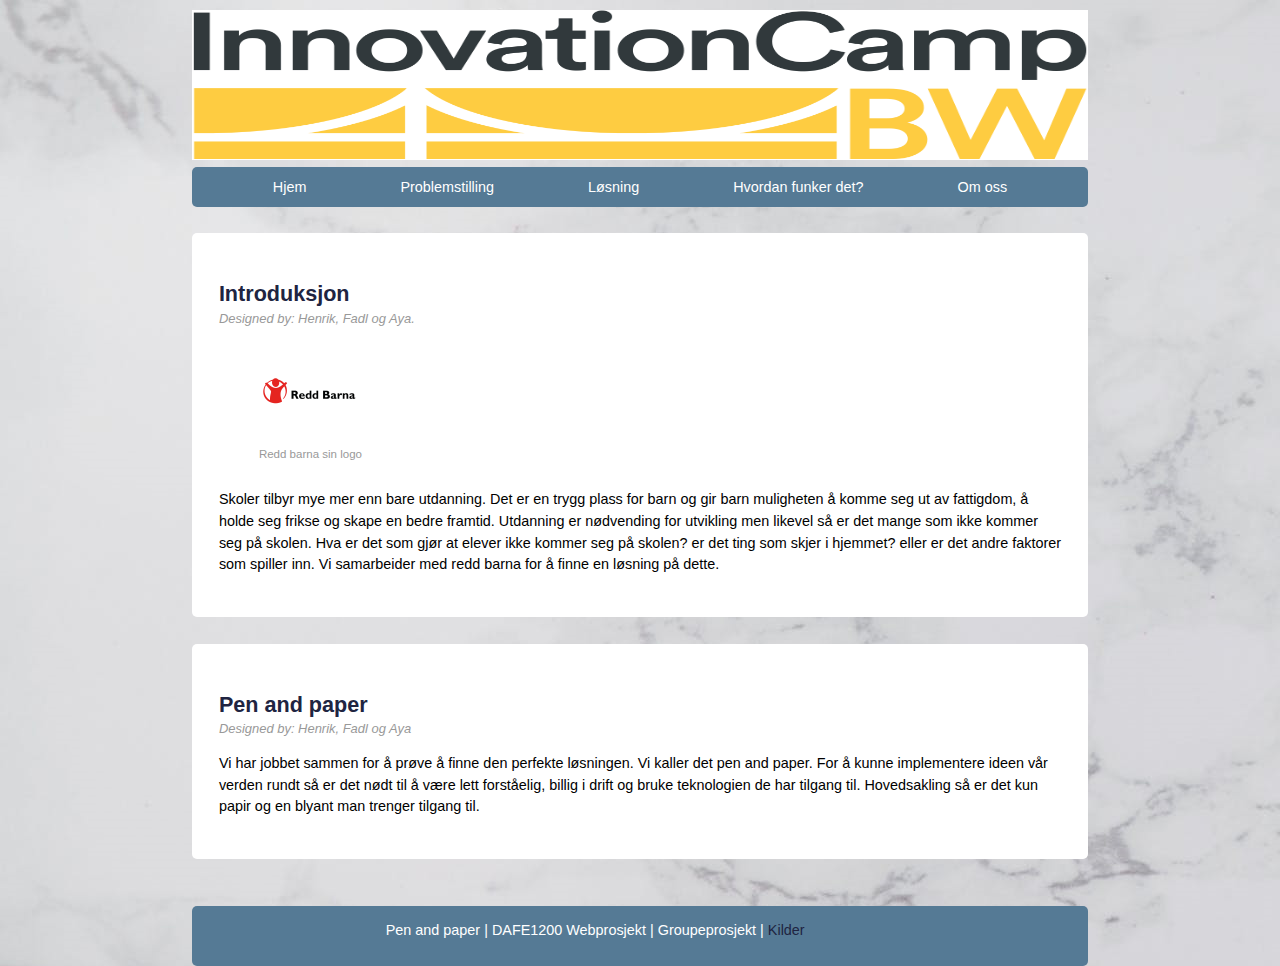
<file: index.html>
<!DOCTYPE html>
<html lang="en">
<head>
    <meta charset="UTF-8">
    <meta name="viewport" content="width=device-width, initial-scale=1.0">
    <title>web project</title>
    <link rel="stylesheet" type="text/css" href="Style1.css">

</head>
<!--[if IE]>
<<script src="http://html5shim.googlecode.com/svn/trunk/html5.js"></script>
<![endif]-->
<!--=================body========================-->
<body class="body">
<head1 class="mainheader">
  <!---  <img src="images/headimg.jpg"> --->
  <img src="images/Innovation.png">
    <nav>
        <ul>
            <li><a href="index.html">Hjem</a></li>
            <li><a href="Problemstilling1.html">Problemstilling</a></li>
            <li><a href="løsning1.html">Løsning</a></li>
            <li><a href="funksjon1.html">Hvordan funker det?</a></li>
            <li><a href="om oss.html">Om oss</a></li>

        </ul>
    </nav>
</head1>
<!--=================mainconten==================--->
<div class="mainContent">
    <section class="top-content">
        <header>
            <h2><a href="#" >Introduksjon</a></h2>
        </header>
        <footer>
           <p class="post-info">Designed by: Henrik, Fadl og Aya.</p>
        </footer>
        <article>
            <figure class="RBlogo"><img src="images/RBlogo.png" height="100px"  >
                <figcaption>  Redd barna sin logo </figcaption>
            </figure>
            <p class="post-content"> Skoler tilbyr mye mer enn bare utdanning. Det er en trygg plass for barn og gir barn muligheten å komme seg ut av fattigdom, å holde seg frikse og skape en bedre framtid. Utdanning er nødvending for utvikling men likevel så er det mange som ikke kommer seg på skolen. Hva er det som gjør at elever ikke kommer seg på skolen? er det ting som skjer i hjemmet? eller er det andre faktorer som spiller inn. Vi samarbeider med redd barna for å finne en løsning på dette.
            </p>
        </article>
    </section>
    <section class="top-content">
        <header>
            <h2><a href="#" >Pen and paper</a></h2>
        </header>
        <footer>
            <p class="post-info">Designed by: Henrik, Fadl og Aya</p>
        </footer>
        <article>

            <p> Vi har jobbet sammen for å prøve å finne den perfekte løsningen. Vi kaller det pen and paper. For å kunne implementere ideen vår verden rundt så er det nødt til å være lett forståelig, billig i drift og bruke teknologien de har tilgang til. Hovedsakling så er det kun papir og en blyant man trenger tilgang til.
            </p>
        </article>
    </section>
</div>

<!------------------footer-------------------->
        <footer class="footer">
            <p>Pen and paper | DAFE1200 Webprosjekt | Groupeprosjekt | <a href="kilder.pdf">Kilder</a></p>

        </footer>



</body>
</html>
</file>
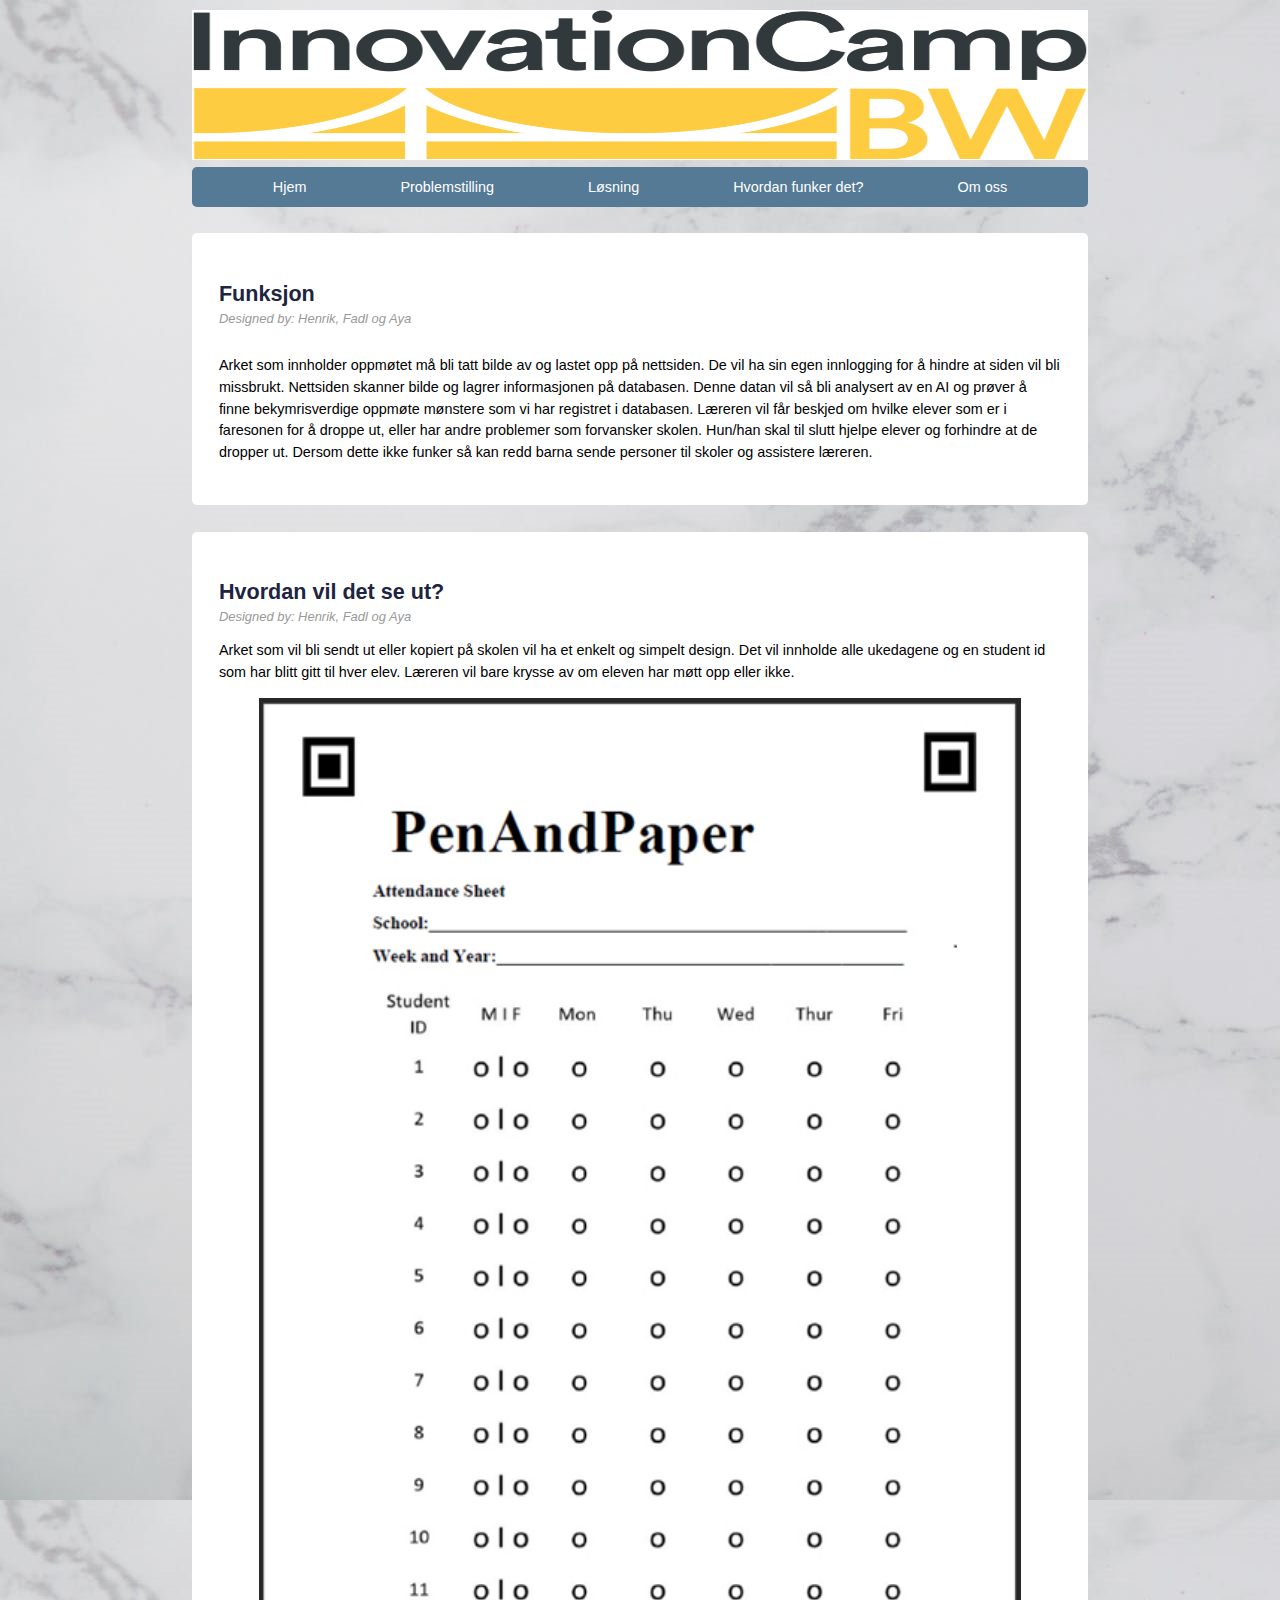
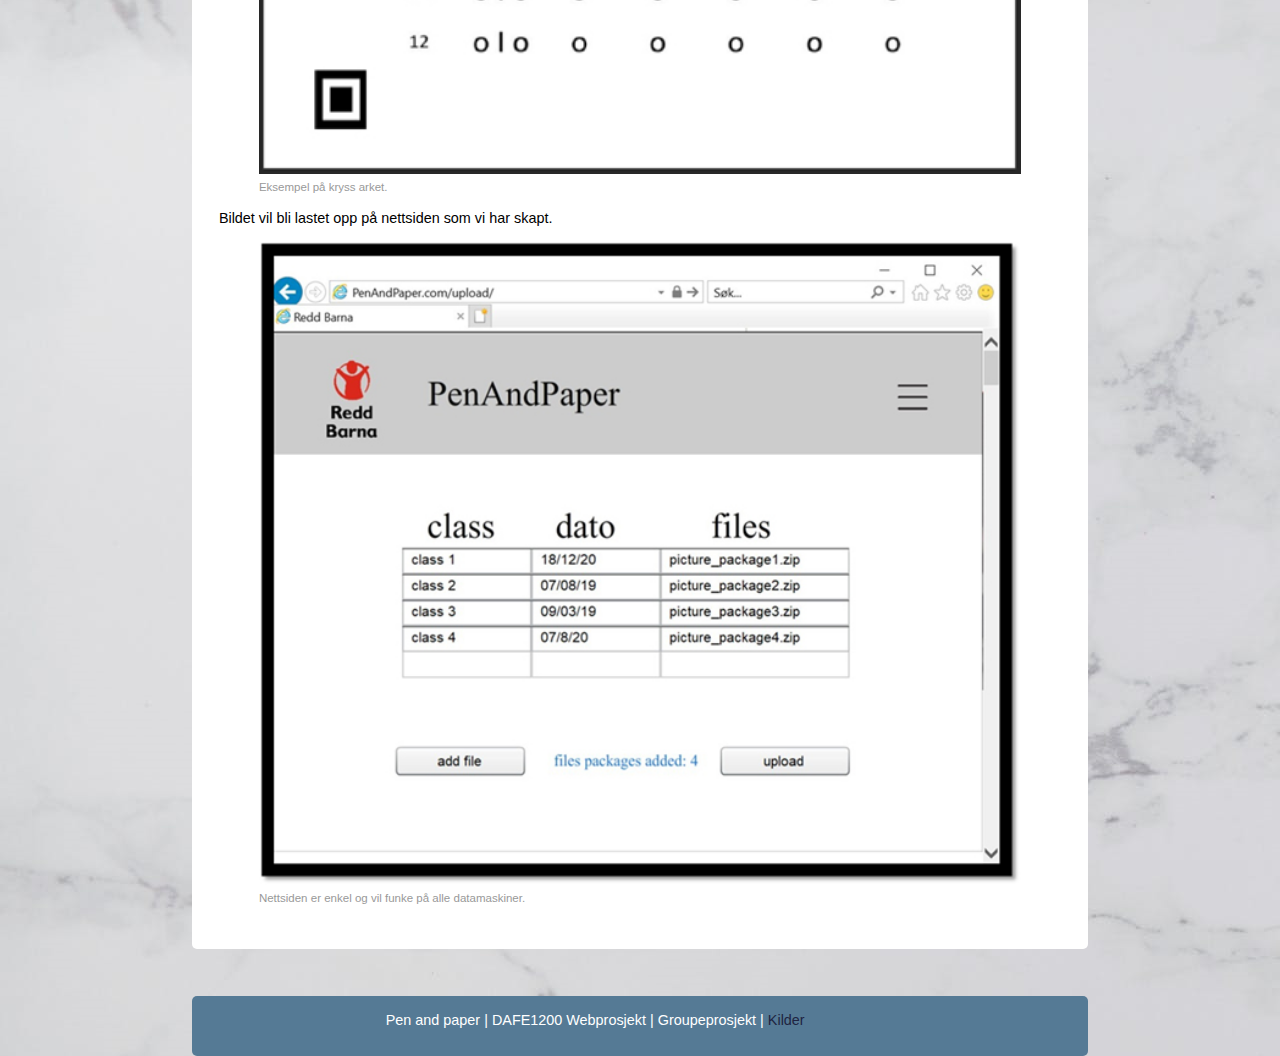
<file: funksjon1.html>
<!DOCTYPE html>
<html lang="en">
<head>
    <meta charset="UTF-8">
    <meta name="viewport" content="width=device-width, initial-scale=1.0">
    <title>web project</title>
    <link rel="stylesheet" type="text/css" href="Style1.css">

</head>
<!--[if IE]>
<<script src="http://html5shim.googlecode.com/svn/trunk/html5.js"></script>
<![endif]-->
<!--=================body========================-->
<body class="body">
<head1 class="mainheader">
    <!---  <img src="images/headimg.jpg"> --->
    <img src="images/Innovation.png">
    <nav>
        <ul>
            <li><a href="index.html">Hjem</a></li>
            <li><a href="Problemstilling1.html">Problemstilling</a></li>
            <li><a href="løsning1.html">Løsning</a></li>
            <li><a href="funksjon1.html">Hvordan funker det?</a></li>
            <li><a href="om oss.html">Om oss</a></li>

        </ul>
    </nav>
</head1>
<!--=================mainconten==================--->
<div class="mainContent">
    <section class="top-content">
        <header>
            <h2><a href="#" >Funksjon</a></h2>
        </header>
        <footer>
            <p class="post-info">Designed by:  Henrik, Fadl og Aya</p>
        </footer>
        <article>
            <p class="post-content"> Arket som innholder oppmøtet må bli tatt bilde av og lastet opp på nettsiden. De vil ha sin egen innlogging for å hindre at siden vil bli missbrukt. Nettsiden skanner bilde og lagrer informasjonen på databasen. Denne datan vil så bli analysert av en AI og prøver å finne bekymrisverdige oppmøte mønstere som vi har registret i databasen. Læreren vil får beskjed om hvilke elever som er i faresonen for å droppe ut, eller har andre problemer som forvansker skolen. Hun/han skal til slutt hjelpe elever og forhindre at de dropper ut. Dersom dette ikke funker så kan redd barna sende personer til skoler og assistere læreren.
            </p>
        </article>
    </section>
    <section class="top-content">
        <header>
            <h2><a href="#" >Hvordan vil det se ut?</a></h2>
        </header>
        <footer>
            <p class="post-info">Designed by: Henrik, Fadl og Aya</p>
        </footer>
        <article class= paddingFiks>
            <p> Arket som vil bli sendt ut eller kopiert på skolen vil ha et enkelt og simpelt design. Det vil innholde alle ukedagene og en student id som har blitt gitt til hver elev. Læreren vil bare krysse av om eleven har møtt opp eller ikke.
              <figure class= kryssArk ><img src="images/kryssArk.png">
                  <figcaption> Eksempel på kryss arket.</figcaption>
              </figure>
               Bildet vil bli lastet opp på nettsiden som vi har skapt.
               <figure class="nettsid111"><img src="images/nettside.png">
                   <figcaption> Nettsiden er enkel og vil funke på alle datamaskiner.</figcaption>
               </figure>

            </p>
        </article>
    </section>
</div>

<!------------------footer-------------------->
<footer class="footer">
    <p>Pen and paper | DAFE1200 Webprosjekt | Groupeprosjekt | <a href="Kilder.pdf">Kilder</a></p>

</footer>



</body>
</html>
</file>
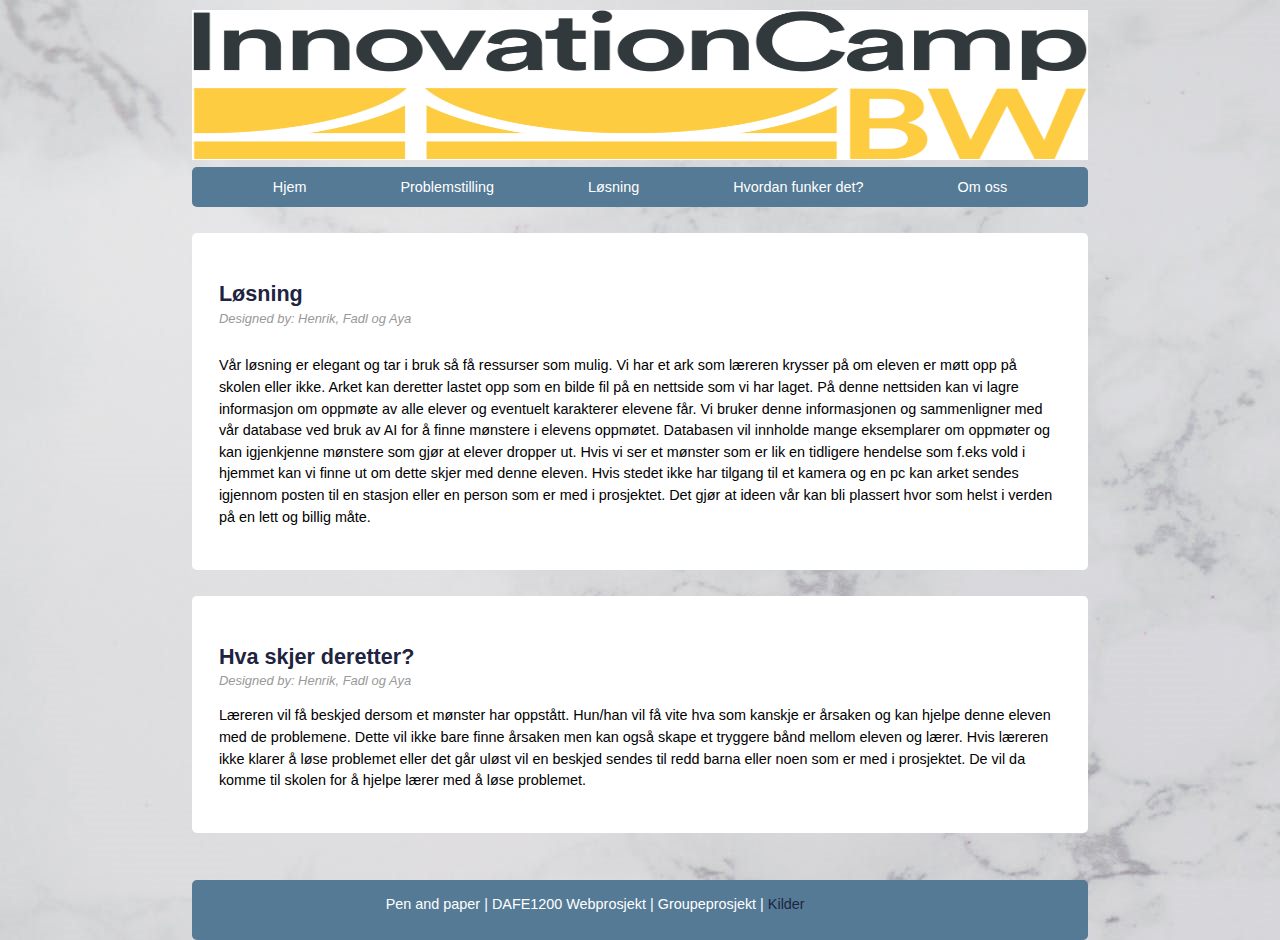
<file: løsning1.html>
<!DOCTYPE html>
<html lang="en">
<head>
    <meta charset="UTF-8">
    <meta name="viewport" content="width=device-width, initial-scale=1.0">
    <title>web project</title>
    <link rel="stylesheet" type="text/css" href="Style1.css">

</head>
<!--[if IE]>
<<script src="http://html5shim.googlecode.com/svn/trunk/html5.js"></script>
<![endif]-->
<!--=================body========================-->
<body class="body">
<head1 class="mainheader">
    <!---  <img src="images/headimg.jpg"> --->
    <img src="images/Innovation.png">
    <nav>
        <ul>
            <li><a href="index.html">Hjem</a></li>
            <li><a href="Problemstilling1.html">Problemstilling</a></li>
            <li><a href="løsning1.html">Løsning</a></li>
            <li><a href="funksjon1.html">Hvordan funker det?</a></li>
            <li><a href="om oss.html">Om oss</a></li>

        </ul>
    </nav>
</head1>
<!--=================mainconten==================--->
<div class="mainContent">
    <section class="top-content">
        <header>
            <h2><a href="#" >Løsning</a></h2>
        </header>
        <footer>
            <p class="post-info">Designed by:  Henrik, Fadl og Aya</p>
        </footer>
        <article>
            <p class="post-content"> Vår løsning er elegant og tar i bruk så få ressurser som mulig. Vi har et ark som læreren krysser på om eleven er møtt opp på skolen eller ikke. Arket kan deretter lastet opp som en bilde fil på en nettside som vi har laget. På denne nettsiden kan vi lagre informasjon om oppmøte av alle elever og eventuelt karakterer elevene får. Vi bruker denne informasjonen og sammenligner med vår database ved bruk av AI for å finne mønstere i elevens oppmøtet. Databasen vil innholde mange eksemplarer om oppmøter og kan igjenkjenne mønstere som gjør at elever dropper ut. Hvis vi ser et mønster som er lik en tidligere hendelse som f.eks vold i hjemmet kan vi finne ut om dette skjer med denne eleven. Hvis stedet ikke har tilgang til et kamera og en pc kan arket sendes igjennom posten til en stasjon eller en person som er med i prosjektet. Det gjør at ideen vår kan bli plassert hvor som helst i verden på en lett og billig måte.
            </p>
        </article>
    </section>
    <section class="top-content">
        <header>
            <h2><a href="#" >Hva skjer deretter?</a></h2>
        </header>
        <footer>
            <p class="post-info">Designed by:  Henrik, Fadl og Aya</p>
        </footer>
        <article>
            <p> Læreren vil få beskjed dersom et mønster har oppstått. Hun/han vil få vite hva som kanskje er årsaken og kan hjelpe denne eleven med de problemene. Dette vil ikke bare finne årsaken men kan også skape et tryggere bånd mellom eleven og lærer. Hvis læreren ikke klarer å løse problemet eller det går uløst vil en beskjed sendes til redd barna eller noen som er med i prosjektet. De vil da komme til skolen for å hjelpe lærer med å løse problemet.
            </p>
        </article>
    </section>
</div>

<!------------------footer-------------------->
<footer class="footer">
    <p>Pen and paper | DAFE1200 Webprosjekt | Groupeprosjekt | <a href="Kilder.pdf">Kilder</a></p>

</footer>



</body>
</html>
</file>
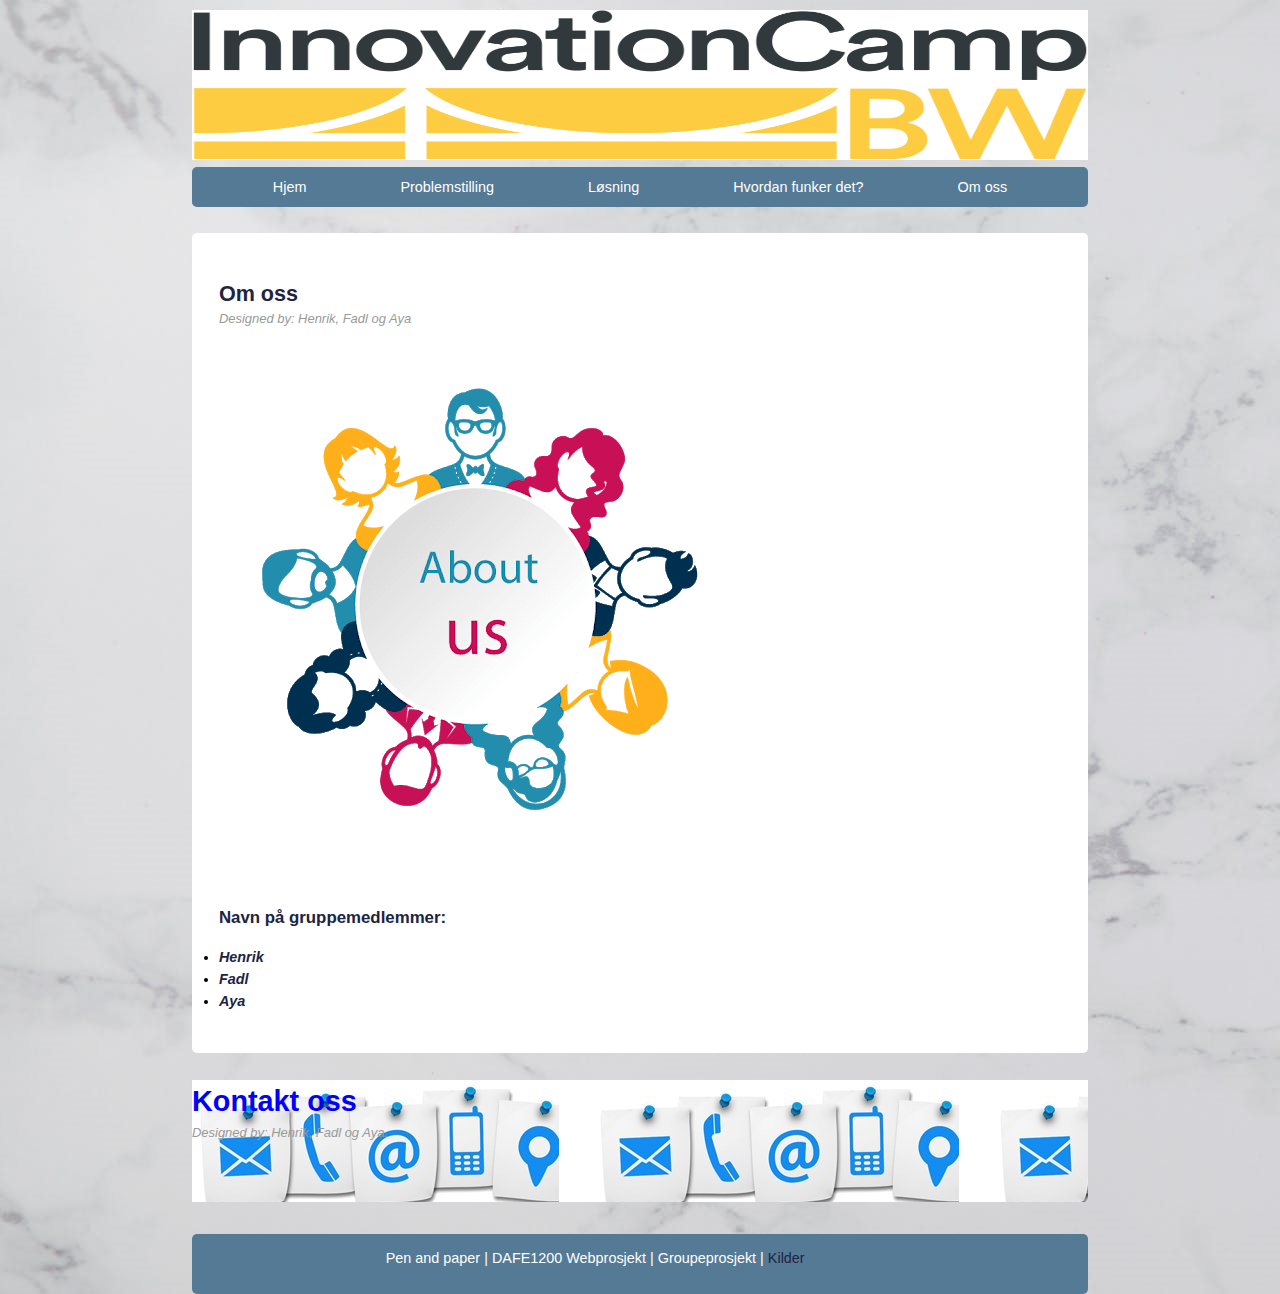
<file: om oss.html>
<!DOCTYPE html>
<html lang="en">
<head>
    <meta charset="UTF-8">
    <meta name="viewport" content="width=device-width, initial-scale=1.0">
    <title>web project</title>
    <link rel="stylesheet" type="text/css" href="Style1.css">

</head>
<!--[if IE]>
<<script src="http://html5shim.googlecode.com/svn/trunk/html5.js"></script>
<![endif]-->
<!--=================body========================-->
<body class="body">
<head1 class="mainheader">
    <!---  <img src="images/headimg.jpg"> --->
    <img src="images/Innovation.png">
    <nav>
        <ul>
            <li><a href="index.html">Hjem</a></li>
            <li><a href="Problemstilling1.html">Problemstilling</a></li>
            <li><a href="løsning1.html">Løsning</a></li>
            <li><a href="funksjon1.html">Hvordan funker det?</a></li>
            <li><a href="om oss.html">Om oss</a></li>

        </ul>
    </nav>
</head1>
<!--=================mainconten==================--->
<div class="mainContent">
    <section class="top-content">
        <header>
            <h2><a href="#" >Om oss</a></h2>
        </header>
        <footer>
            <p class="post-info">Designed by:  Henrik, Fadl og Aya</p>
        </footer>
        <article class="omOssPicture" >

            <p class="post-content">
              <img src="images/omOss.png">
              <h3><a href="#"> Navn på gruppemedlemmer:</a></h3>
          <strong> <em><li><a href="#"> Henrik</a></li></em></strong>
          <strong><em><li><a href="#"> Fadl</a></li></em></strong>
          <strong> <em><li><a href="#"> Aya</a></li></em></strong>
            </p>
        </article>
    </section>
    <section class="kontaktOss">
        <header>
            <h1><a href="#" >Kontakt oss</a></h1>
        </header>
        <footer>
            <p class="post-info">Designed by: Henrik, Fadl og Aya.</p>
        </footer>
        <article>
          <pre>
          <pre>
        </article>
    </section>
</div>

<!------------------footer-------------------->
<footer class="footer">
    <p>Pen and paper | DAFE1200 Webprosjekt | Groupeprosjekt | <a href="Kilder.pdf">Kilder</a></p>

</footer>



</body>
</html>
</file>
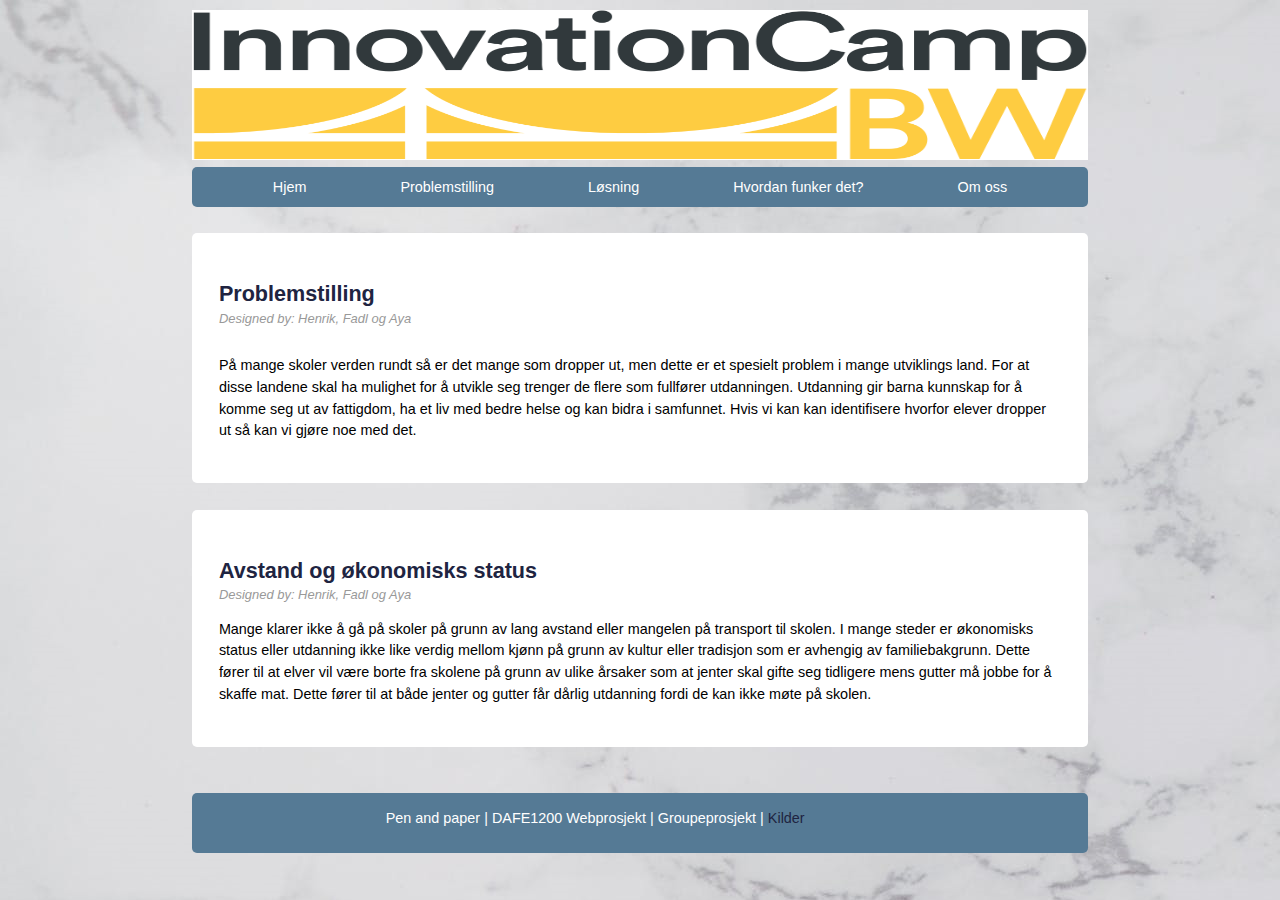
<file: Problemstilling1.html>
<!DOCTYPE html>
<html lang="en">
<head>
    <meta charset="UTF-8">
    <meta name="viewport" content="width=device-width, initial-scale=1.0">
    <title>web project</title>
    <link rel="stylesheet" type="text/css" href="Style1.css">

</head>
<!--[if IE]>
<<script src="http://html5shim.googlecode.com/svn/trunk/html5.js"></script>
<![endif]-->
<!--=================body========================-->
<body class="body">
<head1 class="mainheader">
    <!---  <img src="images/headimg.jpg"> --->
    <img src="images/Innovation.png">
    <nav>
        <ul>
            <li><a href="index.html">Hjem</a></li>
            <li><a href="Problemstilling1.html">Problemstilling</a></li>
            <li><a href="løsning1.html">Løsning</a></li>
            <li><a href="funksjon1.html">Hvordan funker det?</a></li>
            <li><a href="om oss.html">Om oss</a></li>

        </ul>
    </nav>
</head1>
<!--=================mainconten==================--->
<div class="mainContent">
    <section class="top-content">
        <header>
            <h2><a href="#" >Problemstilling</a></h2>
        </header>
        <footer>
            <p class="post-info">Designed by:  Henrik, Fadl og Aya</p>
        </footer>
        <article>
            <p class="post-content"> På mange skoler verden rundt så er det mange som dropper ut, men dette er et spesielt problem i mange utviklings land. For at disse landene skal ha mulighet for å utvikle seg trenger de flere som fullfører utdanningen. Utdanning gir barna kunnskap for å komme seg ut av fattigdom, ha et liv med bedre helse og kan bidra i samfunnet. Hvis vi kan kan identifisere hvorfor elever dropper ut så kan vi gjøre noe med det.
            </p>
        </article>
    </section>
    <section class="top-content">
        <header>
            <h2><a href="#" >Avstand og økonomisks status </a></h2>
        </header>
        <footer>
            <p class="post-info">Designed by: Henrik, Fadl og Aya</p>
        </footer>
        <article>
            <p>Mange klarer ikke å gå på skoler på grunn av lang avstand eller mangelen på transport til skolen.
              I mange steder er økonomisks status eller utdanning ikke like verdig mellom kjønn på grunn av kultur eller tradisjon som er avhengig av familiebakgrunn. Dette fører til at elver vil være borte fra skolene på grunn av ulike årsaker som at jenter skal gifte seg tidligere mens gutter må jobbe for å skaffe mat. Dette fører til at både jenter og gutter får dårlig utdanning fordi de kan ikke møte på skolen.
             </p>
        </article>
    </section>
</div>

<!------------------footer-------------------->
<footer class="footer">
    <p>Pen and paper | DAFE1200 Webprosjekt | Groupeprosjekt | <a href="Kilder.pdf">Kilder</a></p>

</footer>



</body>
</html>
</file>
<file: Style1.css>
/*
Theme name: HTML5
Date: Sep. 2020
Description: Project Work.
Author: Group 7
Author URL: http://www.oslomet.no
 */
body{
    background-image: url(images/background.png);

    clore: red;
    font-size: 90%;
    font-family: Arial, verdana;
    line-height: 1.5;
    text-align: left;

}

a{text-decoration: none;}
a:link, a:visited{color:#202441;}
a:hover, a:active{color:lightblue;}
.body{
    margin: 10px auto;
    width: 70%;
    clear: both;
}

.mainheader img {
    width: 100%;
    height: 150px;
}


.mainheader nav{
    background-color: #557A95;
    height: 40px;
    border-radius: 5px;
    -moz-border-radius: 5px;
    -webkit-border-radius: 5px;
}
.mainheader nav ul{
    text-align:center;
    list-style: none;
    margin: 0 auto;
    padding: 0;

}
.mainheader nav ul li{
    display: inline;

}
.mainheader a:link, .mainheader a:visited{
    color: white;
    padding: 10px 45px;
    display: inline-block;
    height: 20px;
}
.mainheader a:hover, .mainheader a:active{
    color: lightblue;
    background-color: #7395AE;
    text-shadow: none;
}
/*------------------------MAIN CONTENT------------------*/
.mainContent{
    width: 100%;
    float: left;
}
.top-content{

    background-color: #fff;
    padding: 3%;
    margin:  3% 0 3% 0;
    border-radius: 5px;
    -moz-border-radius: 5px;
    -webkit-border-radius: 5px;
}
.kontaktOss{
background-image: url('images/kontakt.png');
text-align: left;
}

.omOssPicture img{
  width: 100%;
}
.kontaktOss a{
  color: blue;
}
.post-info{
    font-size: 90%;
    color: #999;
    font-style: italic;
    margin-top: -20px;

}
.post-content{
    display:inline-block;
}
.paddingFiks img{
  width: 100%;
}

/*-------------------------footer-----------------------*/

.footer{
    margin-top: 20px;
    float: left;
    width: 100%;
    background-color: #557A95;
    height: 60px;
    border-radius: 5px;
    -moz-border-radius: 5px;
    -webkit-border-radius: 5px;
}
.footer p {
    text-align: center;
    color: white;
    width: 90%;
}
/*_____________________HTML5__________________*/
.post-image {
    width: 100%;
}
figure {
    margen: 25px 0;
    font-size: 80%;
    color: #999;
}
/*_____________________CSS for Mobil______________*/
@media screen and (max-width: 350px) {
    .body {
        width: 90%;
        font-size: 95%;
    }

    /*_________________MAin Header mobile____________*/
    .mainheader nav{
        height: 200px;
    }
    .mainheader nav ul li{
        display: inline;

    }

    .mainheader ul{
        width: 100%;
        padding: 0;
    }
    .mainheader a:link, .mainheader a:visited{
        display: block;
    }
    .mainContent{
        width: 100%;
    }
    .thesidebar{
        width: 96%;
       margin-left: 0;
        margin-right: -20px;
  }
}
@media screen and (max-width:250px){
  .RBlogo
  }

/*________________CSS for IPad__________*/
@media screen and (max-width: 2000px){
    .body {
        width: 70%;
        font-size: 90%;
    }
    .mainheader a:link, .mainheader a:visited{
        padding: 10px 45px;
    }
}
@media screen and (max-width: 1202px){
    .body {
        width: 90%;
        font-size: 95%;
    }
    .mainheader a:link, .mainheader a:visited{
        padding: 10px 19px;
    }
}
@media screen and (max-width:745px) {
    .body {
        width: 90%;
        font-size: 96%;
    }

    .mainheader a:link, .mainheader a:visited {
        padding: 10px 15px;
        font-size: 85%;
    }

    @media screen and (max-width: 579px) {
        .body {
            width: 90%;
            font-size: 90%;
        }
        .mainheader a:link, .mainheader a:visited {
            padding: 10px 5px;
            font-size: 80%;
        }

    }
}
</file>
